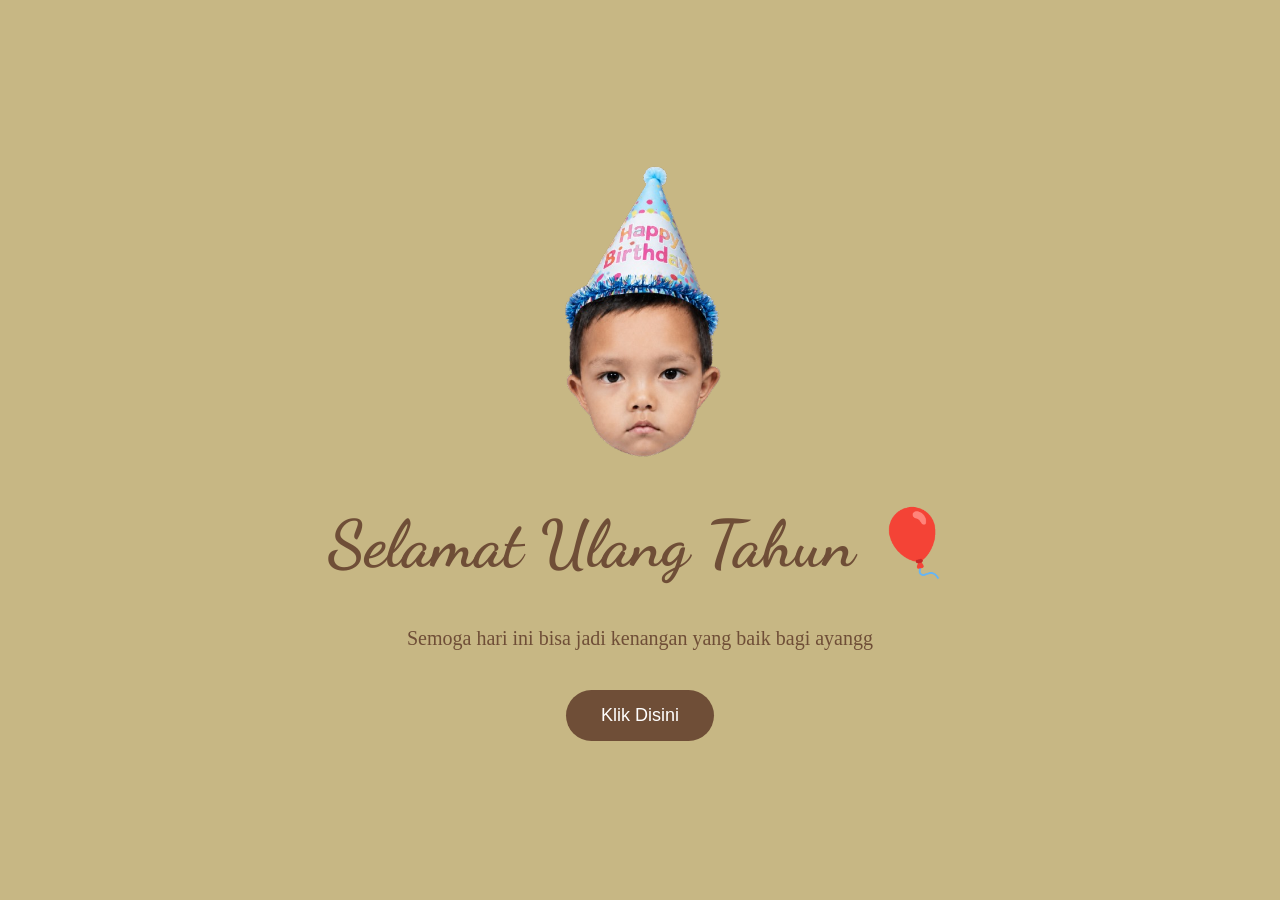
<file: index.html>
<!DOCTYPE html>
<html lang="id">
<head>
    <meta charset="UTF-8">
    <meta name="viewport" content="width=device-width, initial-scale=1.0">

    <title>Happy Birthday</title>

    <link rel="stylesheet" href="style.css">

    <!-- FONT -->
    <link href="https://fonts.googleapis.com/css2?family=Dancing+Script:wght@700&display=swap" rel="stylesheet">
</head>

<body class="halaman1">

    <div class="container1">

        <!-- FOTO -->
        <img src="muji.png" class="foto-utama">

        <!-- UCAPAN -->
        <h1 class="judul">
            Selamat Ulang Tahun 🎈
        </h1>

        <p class="subjudul">
            Semoga hari ini bisa jadi kenangan yang baik bagi ayangg
        </p>

        <!-- TOMBOL -->
        <a href="halaman2.html">
            <button class="btn-kejutan">
                Klik Disini
            </button>
        </a>

    </div>

</body>
</html>
</file>
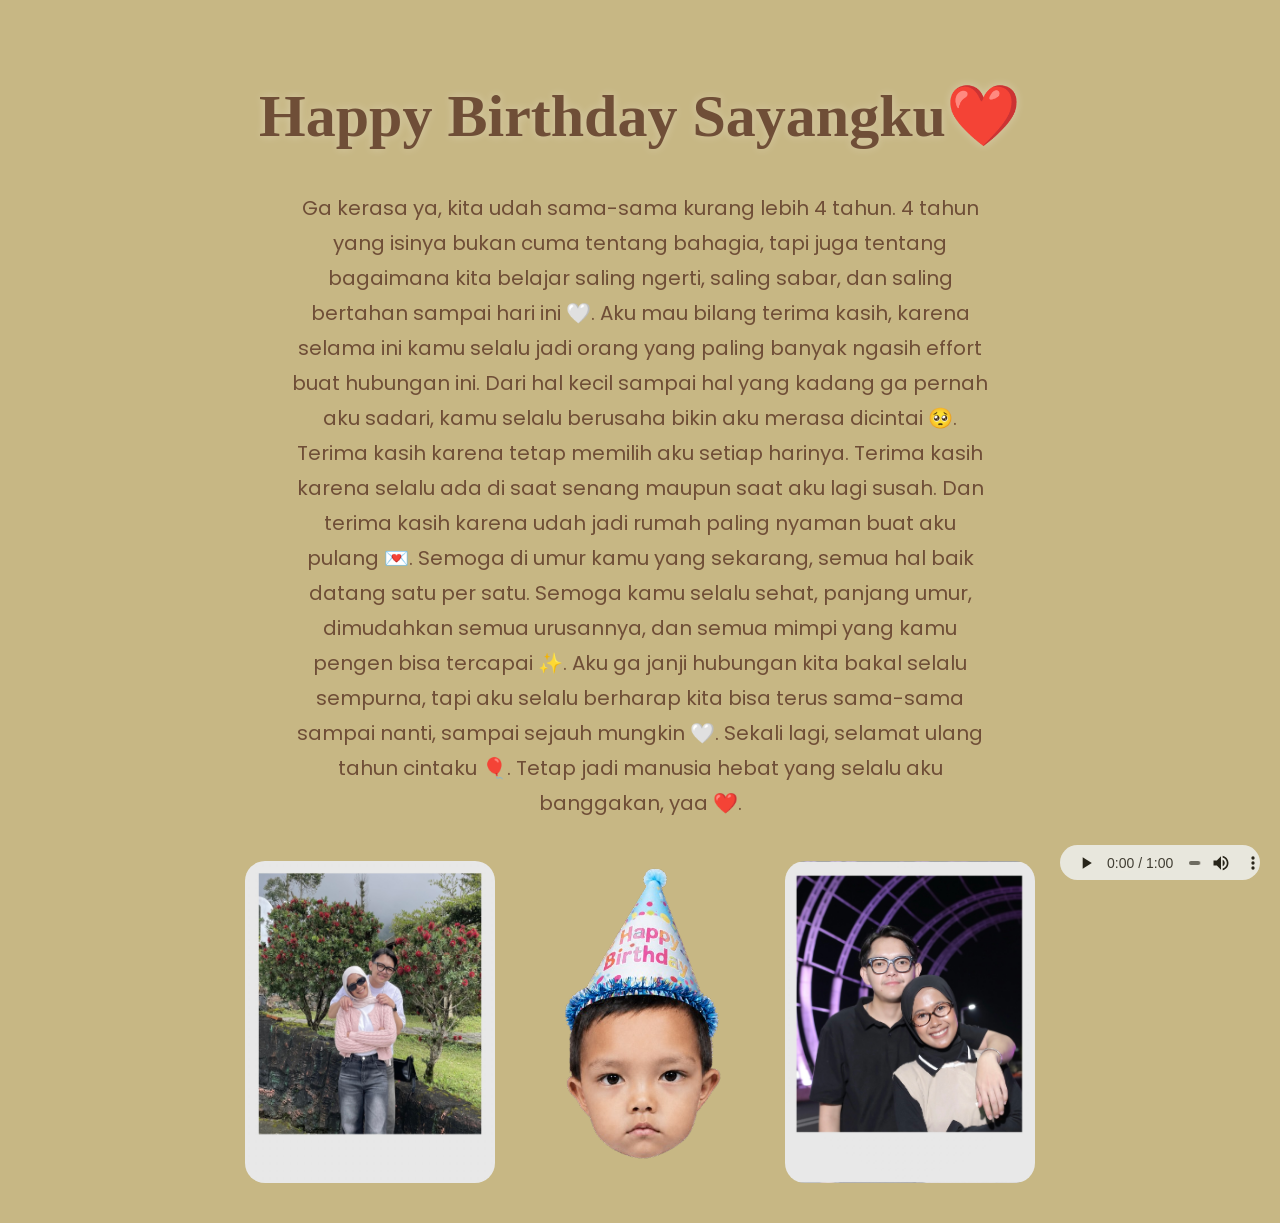
<file: halaman2.html>
<!DOCTYPE html>
<html lang="id">
<head>
    <meta charset="UTF-8">
    <meta name="viewport" content="width=device-width, initial-scale=1.0">

    <title>Happy Birthday</title>

    <link rel="stylesheet" href="style.css">

    <link href="https://fonts.googleapis.com/css2?family=Poppins:wght@300;500&display=swap" rel="stylesheet">
</head>

<body class="halaman2">

    <div class="container2">

        <h1 class="judul2 animasiMasuk teksGerak">
            Happy Birthday Sayangku❤️
        </h1>

        <p class="ucapan animasiMasuk2 typing">
            Ga kerasa ya, kita udah sama-sama kurang lebih 4 tahun.
            4 tahun yang isinya bukan cuma tentang bahagia, tapi juga tentang bagaimana kita belajar saling ngerti, saling sabar, dan saling bertahan sampai hari ini 🤍. 
            Aku mau bilang terima kasih, karena selama ini kamu selalu jadi orang yang paling banyak ngasih effort buat hubungan ini. Dari hal kecil sampai hal yang kadang ga pernah aku sadari, kamu selalu berusaha bikin aku merasa dicintai 🥺.
            Terima kasih karena tetap memilih aku setiap harinya.
            Terima kasih karena selalu ada di saat senang maupun saat aku lagi susah.
            Dan terima kasih karena udah jadi rumah paling nyaman buat aku pulang 💌.
            Semoga di umur kamu yang sekarang, semua hal baik datang satu per satu.
            Semoga kamu selalu sehat, panjang umur, dimudahkan semua urusannya, dan semua mimpi yang kamu pengen bisa tercapai ✨.
            Aku ga janji hubungan kita bakal selalu sempurna, tapi aku selalu berharap kita bisa terus sama-sama sampai nanti, sampai sejauh mungkin 🤍.
            Sekali lagi, selamat ulang tahun cintaku 🎈.
            Tetap jadi manusia hebat yang selalu aku banggakan, yaa ❤️.
        </p>

        <!-- GALERI -->
        <div class="galeri">

            <img src="kita.png" class="fotoMasuk">
            <img src="muji.png"class="fotoMasuk">
            <img src="kitaaa.png" class="fotoMasuk">

        </div>

        <!-- MUSIK -->
        <audio autoplay controls loop class="music-player">
            <source src="shape my heart.mp3" type="audio/mpeg">
        </audio>

    </div>

</body>
</html>
</file>
<file: style.css>
body{
    margin:0;
    padding:0;
}

/* HALAMAN 1 */

.halaman1{
    background:#c7b784;
    height:100vh;

    display:flex;
    justify-content:center;
    align-items:center;

    text-align:center;

    overflow:hidden;
}

.container1{
    padding:20px;
}

/* FOTO */

.foto-utama{
    width:250px;

    border-radius:20px;

    animation: fotoNaikTurun 3s infinite;
}

/* JUDUL */

.judul{
    font-family:'Dancing Script', cursive;

    font-size:65px;

    color:#6F4E37;

    margin-top:20px;

    /* EFEK MASUK */
    animation:
    blurMasuk 2s ease,
    kananKiri 4s infinite alternate;

}

/* SUBJUDUL */

.subjudul{
    color:#6F4E37;

    font-size:20px;

    font-family:Poppins;
}

/* BUTTON */

.btn-kejutan{

    margin-top:20px;

    padding:15px 35px;

    border:none;

    border-radius:999px;

    background:#6F4E37;

    color:white;

    font-size:18px;

    cursor:pointer;

    animation:goyang 1s infinite;
}

/* HALAMAN 2 */

.halaman2{

    background:#c7b784;

    color:#6F4E37;

    text-align:center;

    padding:40px;
}

.judul2{

    font-family:'Dancing Script', cursive;

    font-size:60px;

    color:#6F4E37;
}

.ucapan{

    max-width:700px;

    margin:auto;

    font-size:20px;

    line-height:35px;

    font-family:Poppins;
}

/* GALERI */

.galeri{

    margin-top:40px;

    display:flex;

    justify-content:center;

    gap:20px;

    flex-wrap:wrap;
}

.galeri img{

    width:250px;

    border-radius:20px;

    transition:0.3s;
}

.galeri img:hover{

    transform:scale(1.05);
}

/* ANIMASI FOTO */

@keyframes fotoNaikTurun{

    0%{
        transform:translateY(0px);
    }

    50%{
        transform:translateY(-15px);
    }

    100%{
        transform:translateY(0px);
    }
}

/* ANIMASI TEKS MASUK */

@keyframes blurMasuk{

    0%{
        opacity:0;
        filter:blur(20px);
        transform:scale(1.3);
    }

    100%{
        opacity:1;
        filter:blur(0px);
        transform:scale(1);
    }
}

/* GERAK KANAN KIRI */

@keyframes kananKiri{

    0%{
        transform:translateX(-20px);
    }

    100%{
        transform:translateX(20px);
    }
}

/* GOYANG BUTTON */

@keyframes goyang{

    0%{
        transform:rotate(0deg);
    }

    25%{
        transform:rotate(3deg);
    }

    50%{
        transform:rotate(-3deg);
    }

    100%{
        transform:rotate(0deg);
    }
}
/* EFEK MASUK JUDUL */

.animasiMasuk{

    animation: blurMasuk 2s ease;
}

/* EFEK MASUK UCAPAN */

.animasiMasuk2{

    animation: fadeNaik 3s ease;
}

/* EFEK FOTO MASUK */

.fotoMasuk{

    animation: zoomMasuk 2s ease;
}

/* ANIMASI BLUR */

@keyframes blurMasuk{

    0%{
        opacity:0;
        filter:blur(20px);
        transform:translateY(-50px);
    }

    100%{
        opacity:1;
        filter:blur(0px);
        transform:translateY(0px);
    }
}

/* ANIMASI FADE */

@keyframes fadeNaik{

    0%{
        opacity:0;
        transform:translateY(40px);
    }

    100%{
        opacity:1;
        transform:translateY(0px);
    }
}

/* ANIMASI FOTO */

@keyframes zoomMasuk{

    0%{
        opacity:0;
        transform:scale(0.5);
    }

    100%{
        opacity:1;
        transform:scale(1);
    }
}
/* EFEK GERAK TEKS */

.teksGerak{

    animation:
    blurMasuk 2s ease,
    kananKiri 4s infinite alternate;

    text-shadow:
    0 0 10px rgba(255,255,255,0.3);
}


/* AUDIO DI POJOK */

.music-player{

    position:fixed;

    bottom:20px;

    right:20px;

    width:200px;

    height:35px;

    opacity:0.8;
}
</file>
